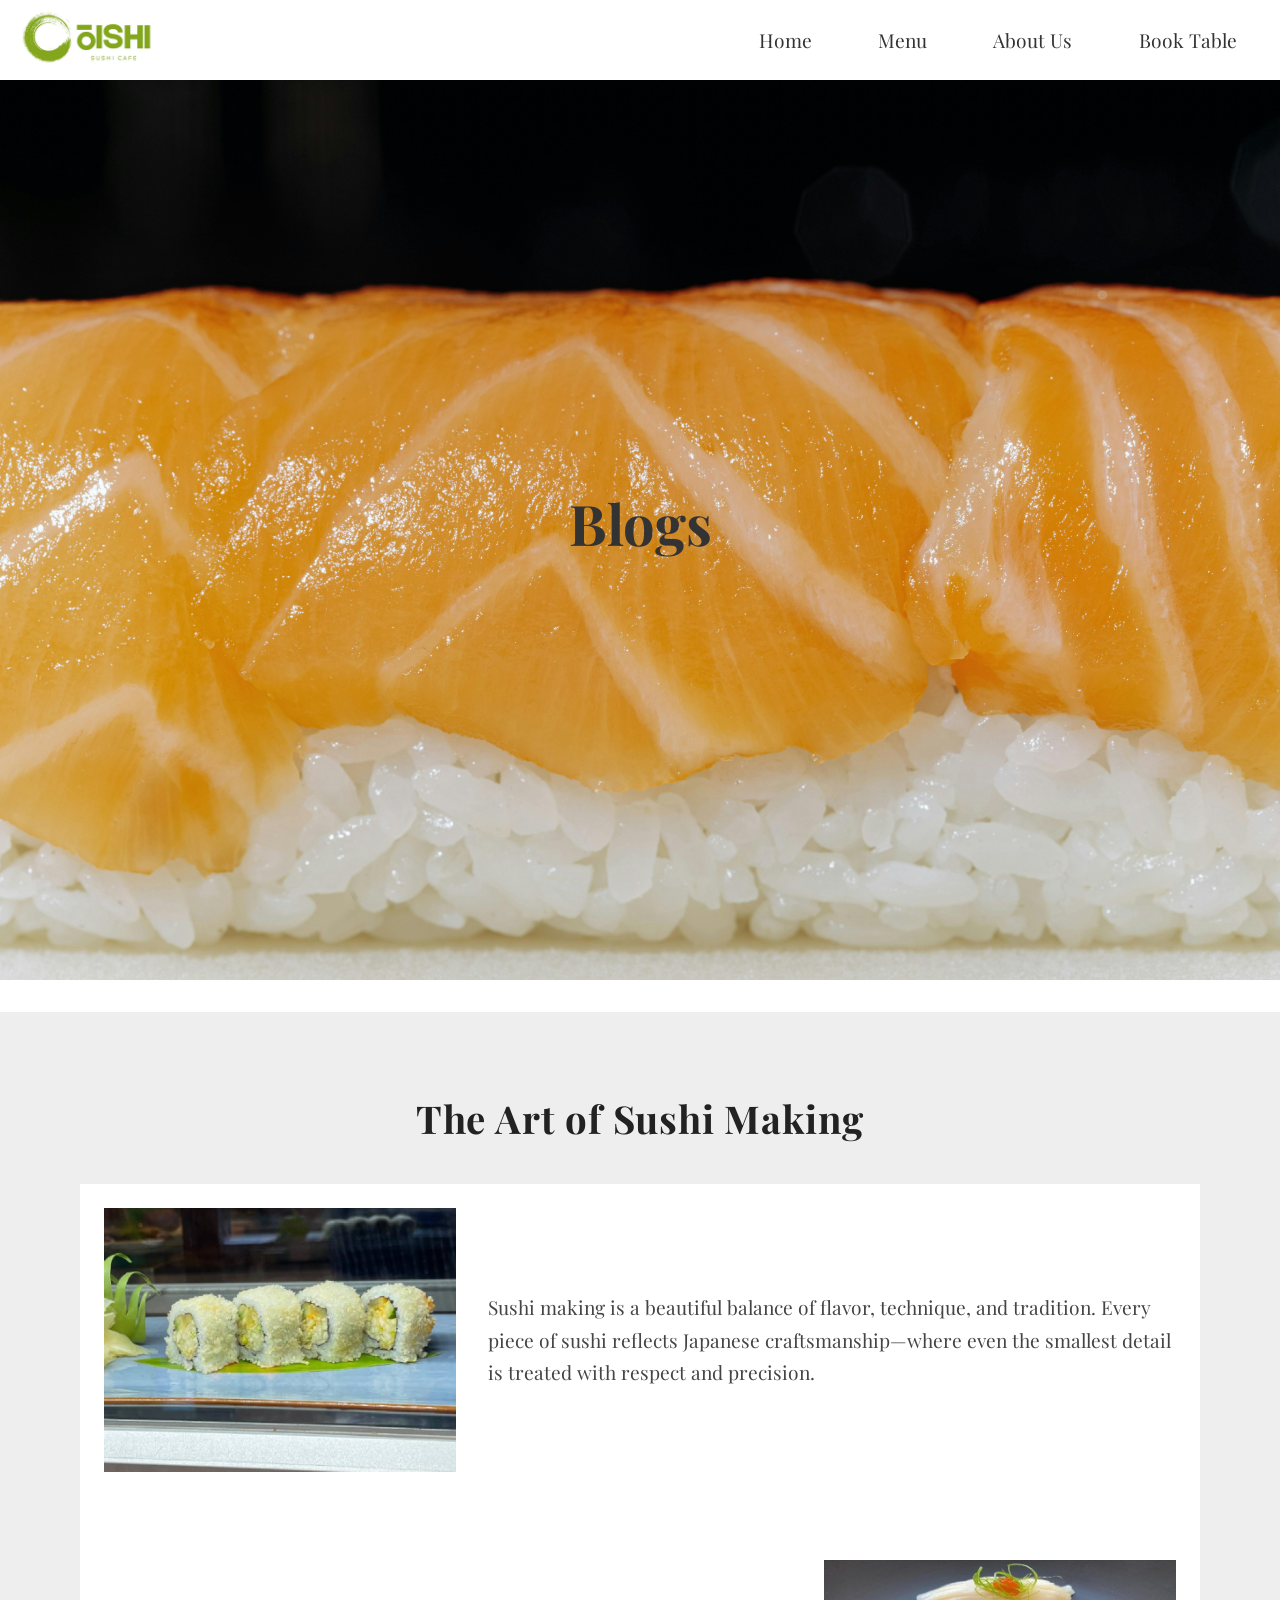
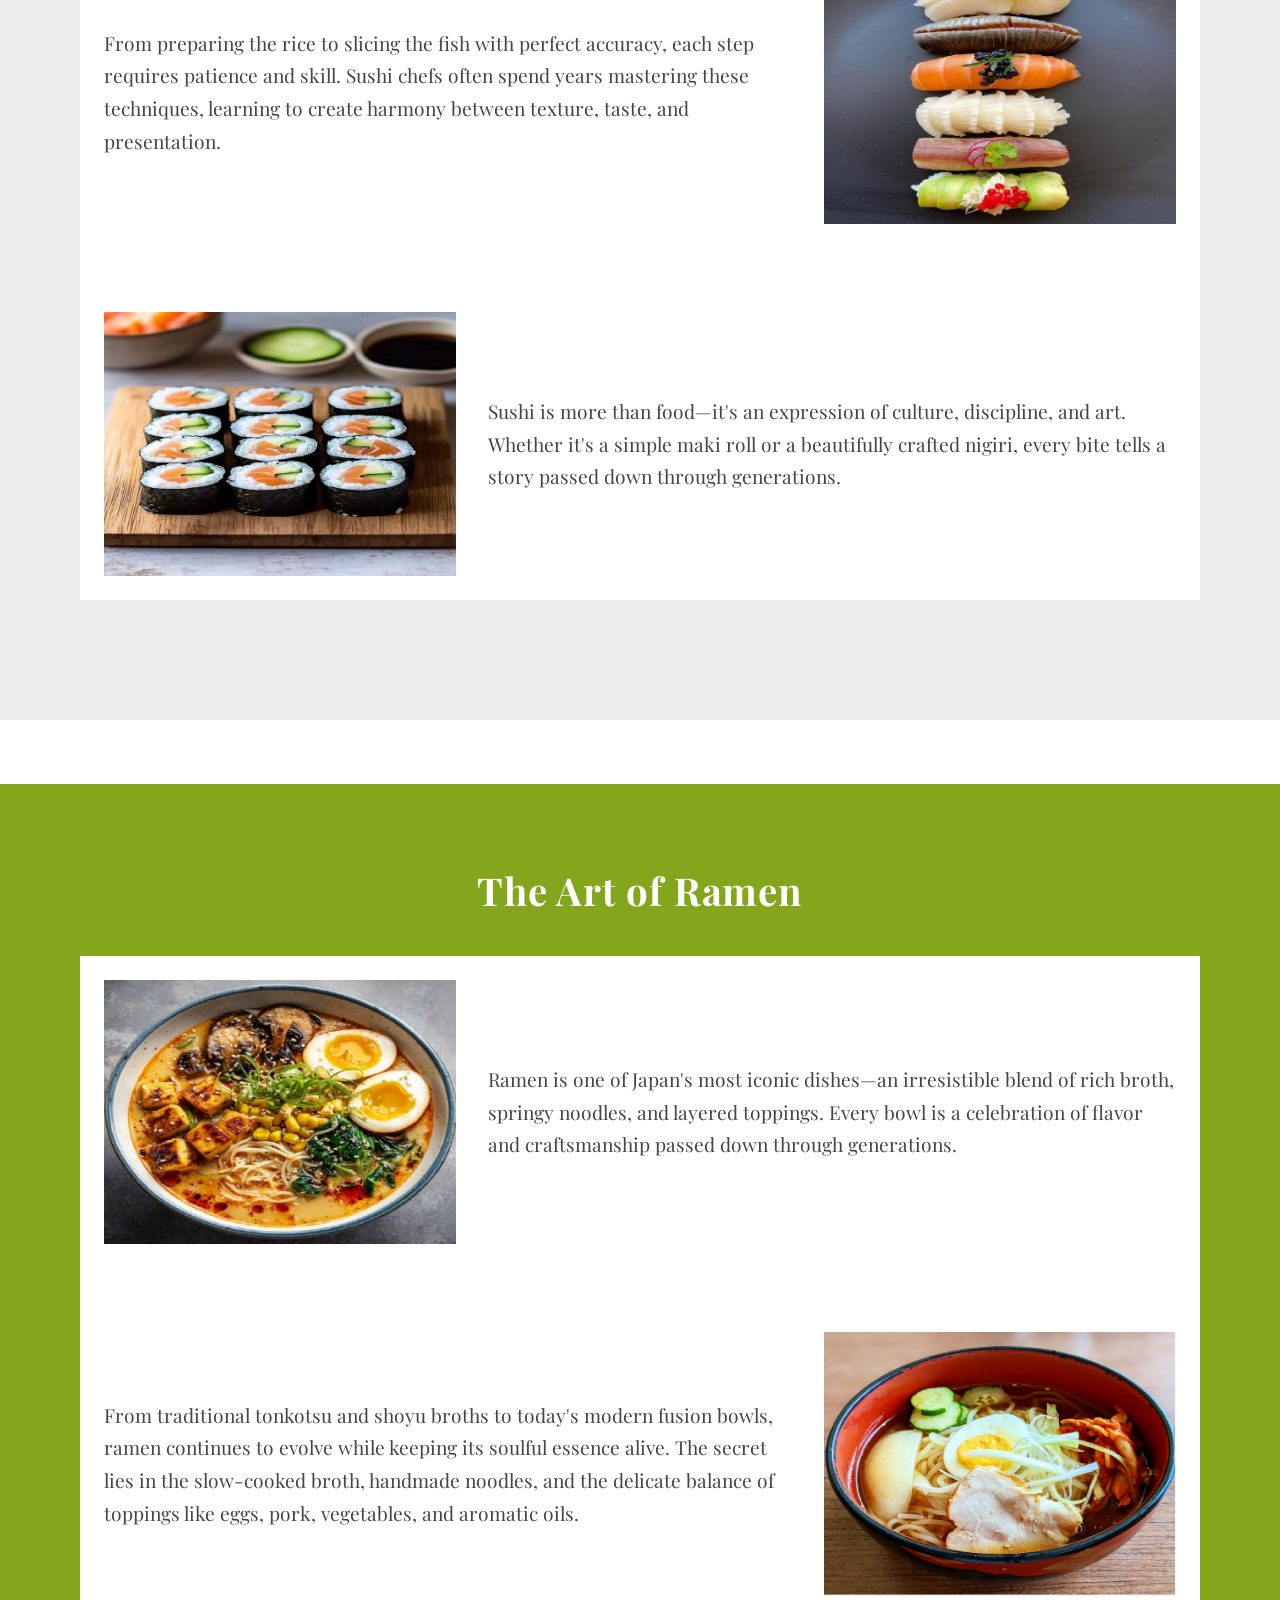
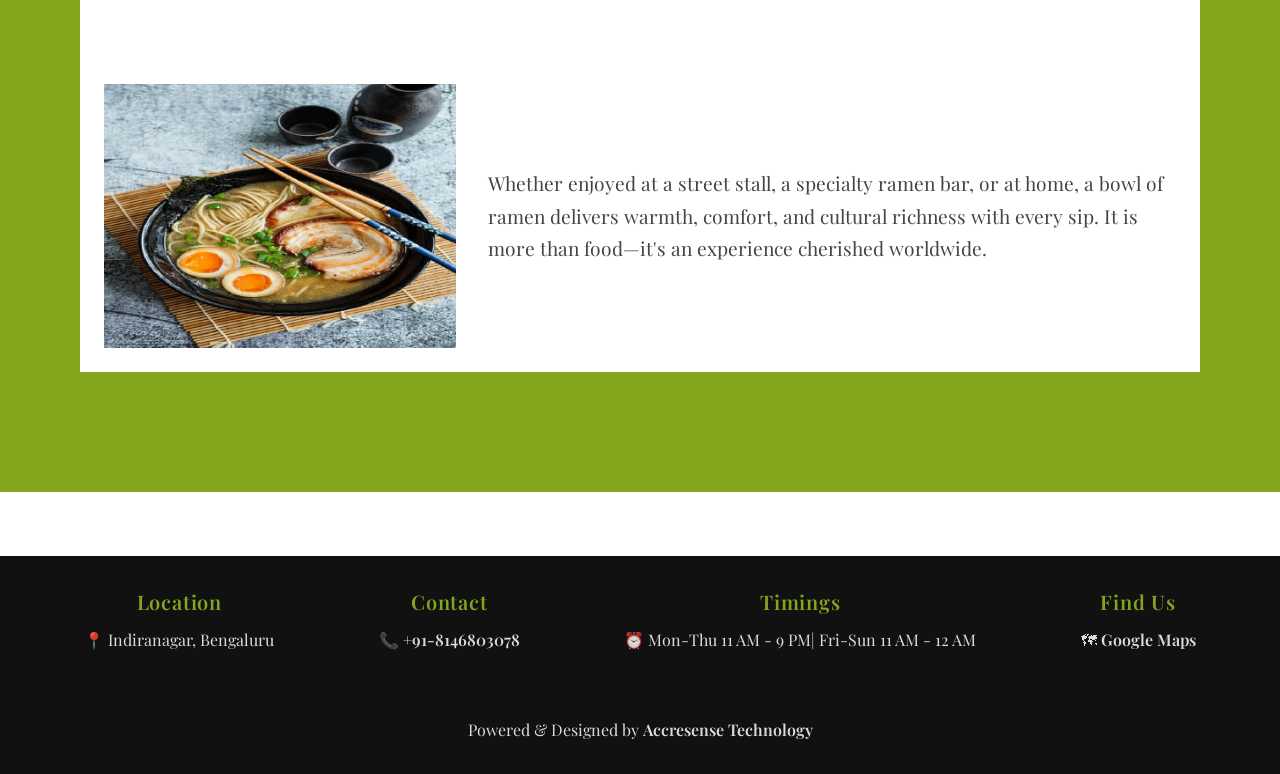
<file: Blog.html>
<html>

<head>
    <link href="https://fonts.googleapis.com/css2?family=Playfair+Display:wght@400;500;600;700;900&display=swap"
        rel="stylesheet">
    <link rel="stylesheet" href="style.css">
    <link rel="stylesheet" href="blog.css">
    <meta charset="UTF-8">
    <meta name="viewport" content="width=device-width, initial-scale=1.0">
    <title>Blogs- Meecha oishi</title>
</head>

<body>

    <div class="nav">
        <div class="logo">
            <img src="Images/logo12.png" alt="">
        </div>
        <div class="nav_button" id="navbar">
            <a href="index.html#" class="active">Home</a>
            <a href="index.html#menu">Menu</a>
            <a href="index.html#abus">About Us</a>
            <a href="index.html#bat">Book Table</a>

        </div>
        <div class="hamburger" id="openMenu">☰</div>
    </div>
    <div class="mobile_sidebar" id="sidebar">
        <a href="index.html#" class="active">Home</a>
        <a href="index.html#menu">Menu</a>
        <a href="index.html#abus">About Us</a>
        <a href="index.html#bat">Book Table</a>
    </div>
    <div id="home">

        <!-- <div class="blog_hero_section">
        </div> -->



        


            <div class="text_b">
                <h2>Blogs</h2>

            </div>

        

        <section id="blog1" class="blo">
            <div class="blog1-hedding">

                <h1>The Art of Sushi Making</h1>
            </div>
            <div class="main">

                <div class="blog1-cont">
                    <div class="blo-img">
                        <img src="Images/Menu_page/sushi/sushi.jpeg" alt="Sushi Image">
                    </div>
                    <div class="blo-text">
                        <p> Sushi making is a beautiful balance of flavor, technique, and tradition.
                            Every piece of sushi reflects Japanese craftsmanship—where even the smallest
                            detail is treated with respect and precision.</p>
                    </div>

                </div>
                <div class="blog1-cont">
                    <div class="blo-text">
                        <p>
                            From preparing the rice to slicing the fish with perfect accuracy, each step
                            requires patience and skill. Sushi chefs often spend years mastering these
                            techniques, learning to create harmony between texture, taste, and presentation.
                        </p>
                    </div>
                    <div class="blo-img">
                        <img src="Images/Menu_page/sushi/nigiri sel.jpeg" alt="Matcha">
                    </div>

                </div>
                <div class="blog1-cont">
                    <div class="blo-img">
                        <img src="Images/Menu_page/sushi/Classic Maki Rolls.jpeg" alt="Japanese Cocktail">
                    </div>
                    <div class="blo-text">
                        <p>
                            Sushi is more than food—it's an expression of culture, discipline, and art.
                            Whether it's a simple maki roll or a beautifully crafted nigiri, every bite
                            tells a story passed down through generations.
                        </p>
                    </div>

                </div>

            </div>
        </section>
    </div>

    <section id="blog2" class="blo">
        <div class="blog1-hedding">

            <h1 style="color:#ffff;">The Art of Ramen</h1>
        </div>

        <div class="main">

            <div class="blog1-cont">
                <div class="blo-img">
                    <img src="Images/Menu_page/ramen/spicy miso ramen.jpeg" alt="Ramen Image">
                </div>
                <div class="blo-text">
                    <p>
                        Ramen is one of Japan's most iconic dishes—an irresistible blend of rich broth,
                        springy noodles, and layered toppings. Every bowl is a celebration of flavor
                        and craftsmanship passed down through generations.
                    </p>
                </div>

            </div>
            <div class="blog1-cont">
                <div class="blo-text">
                    <p>
                        From traditional tonkotsu and shoyu broths to today's modern fusion bowls,
                        ramen continues to evolve while keeping its soulful essence alive. The secret
                        lies in the slow-cooked broth, handmade noodles, and the delicate balance
                        of toppings like eggs, pork, vegetables, and aromatic oils.
                    </p>

                </div>
                <div class="blo-img">
                    <img src="Images/Menu_page/ramen/ramen.png" alt="Japanese drink">
                </div>

            </div>
            <div class="blog1-cont">
                <div class="blo-img">
                    <img src="Images/Menu_page/ramen/Tonkotsu Ramen.jpeg" alt="Matcha">
                </div>
                <div class="blo-text">
                    <p>
                        Whether enjoyed at a street stall, a specialty ramen bar, or at home,
                        a bowl of ramen delivers warmth, comfort, and cultural richness with every sip.
                        It is more than food—it's an experience cherished worldwide.
                    </p>
                </div>

            </div>

        </div>

    </section>

    <button id="scrollTopBtn">↑</button>

    <footer class="footer">
        <div class="foot-div">

            <div class="footer-section">
                <h4>Location</h4>
                <p>📍 Indiranagar, Bengaluru</p>
            </div>

            <div class="footer-section">
                <h4>Contact</h4>
                <p>📞 <a href="tel:8146803078" style="color: white;">+91-8146803078</a></p>
            </div>

            <div class="footer-section">
                <h4>Timings</h4>
                <p>⏰ Mon-Thu 11 AM - 9 PM| Fri-Sun 11 AM - 12 AM</p>
            </div>

            <div class="footer-section">
                <h4>Find Us</h4>
                <p>🗺 <a href="https://maps.app.goo.gl/BuRMiHE9U1TXmSHk6" style="color: white;" target="_blank">Google
                        Maps</a></p>
            </div>
        </div>
        <div class="footer-section">
            <!-- <h4>Accresense Technology</h4> -->
            <p>Powered & Designed by <a href="https://accresense.com/" style="color:#fff;"> Accresense Technology</a></p>
        </div>
    </footer>


    <script>





        let scrollBtn = document.getElementById("scrollTopBtn");

        let homeSec = document.getElementById("home");
        // let menuSec = document.getElementById("menu");

        window.addEventListener("scroll", function () {

            let showPoint = homeSec.offsetHeight;

            if (window.scrollY > showPoint) {
                scrollBtn.style.display = "block";
            } else {
                scrollBtn.style.display = "none";
            }
        });

        scrollBtn.addEventListener("click", function () {
            window.scrollTo({ top: 0, behavior: 'smooth' });
        });




        const sidebar = document.getElementById("sidebar");
        const openMenu = document.getElementById("openMenu");
        const html = document.documentElement;
        const body = document.body;

        // OPEN / CLOSE SIDEBAR
        openMenu.onclick = (e) => {
            e.stopPropagation();
            sidebar.classList.toggle("active");

            if (sidebar.classList.contains("active")) {
                html.style.overflow = "hidden";
                body.style.overflow = "hidden";
            } else {
                html.style.overflow = "auto";
                body.style.overflow = "auto";
            }
        };

        // CLOSE SIDEBAR WHEN CLICK OUTSIDE
        document.addEventListener("click", (e) => {
            if (!sidebar.contains(e.target) && !openMenu.contains(e.target)) {
                sidebar.classList.remove("active");
                html.style.overflow = "auto";
                body.style.overflow = "auto";
            }
        });

        // CLOSE SIDEBAR ON NAV LINK CLICK
        const navLinks = document.querySelectorAll("#sidebar a");

        navLinks.forEach(link => {
            link.addEventListener("click", () => {
                sidebar.classList.remove("active");
                html.style.overflow = "auto";
                body.style.overflow = "auto";
            });
        });



    </script>

</body>

</html>
</file>
<file: style.css>
* {
    margin: 0;
    padding: 0;
    box-sizing: border-box;
    /* font-family: Arial, Helvetica, sans-serif;
     */
    font-family: "Playfair Display", serif;

}




.menu-section,
.ingredients-section,
.blog-section,
.gallery,
.chef-section,
.sig-section,
.about-section,
.gal,
.Res,
.Rev,
.Loc,
.hrs {
    /* border: .1rem solid black; */
    padding: 5rem;
    margin-bottom: 6rem;
    height: auto;
}

/* body section */

html {

    overflow-y: scroll;
    scroll-behavior: smooth;

}

body {
    background-color: #ffff;
}

/* nav section */



.nav {
    width: 100%;
    height: 5rem;
    border: none;
    background-color: white;
    display: flex;
    justify-content: space-between;
    /* border:.1rem solid black; */
    align-items: center;

}



.logo img {
    width: 9rem;
    /* height:auto; */
    margin-top: .5rem;
    /* border:.1rem solid black; */
    margin: 1rem;
    color: #ffff;
}

.nav_button a {
    color: #333;
    text-decoration: none;
    margin-right: 1.5rem;
    position: relative;
    font-size: 1.2rem;
    padding: 1.2rem;


}

.nav_button a:hover {
    color: #83a61d;
}

.hamburger {
    display: none;
    font-size: 2.5rem;
    /* 32px */
    cursor: pointer;
    margin-right: 1.5rem;
    /* border:.1rem solid black; */

}



/* ===== MOBILE SIDEBAR ===== */
.mobile_sidebar {
    position: fixed;
    top: 4rem;
    left: -100%;
    /*hide sidebar */
    width: 100%;
    /* border:.1rem solid black;   */
    /* height: 100vh; */
    background: #ffff;
    padding: 5rem 2rem;
    /* 80px 32px */
    display: none;
    /* align-items: flex-end; */
    flex-direction: column;
    transition: 0.3s ease-in-out;
    z-index: 1000;
}

.mobile_sidebar a {
    color: #333;
    text-decoration: none;
    font-size: 1.5rem;
    width: fit-content;
    margin: 1rem 0;
    /* font-size: 1.3rem; */
    /* border:.1rem solid black; */
    position: relative;
}

.mobile_sidebar a:hover {
    text-decoration: underline;
}

/* Slide-in when active */
.mobile_sidebar.active {
    left: 0;
}

/* ===== RESPONSIVE ===== */


/* .hero_section */


.text {
    margin-bottom: 2rem;
    width:100%;
    height: 100%;
    background-image: url('Images/Hero_img/hero_im.avif');
    background-repeat: no-repeat;
    background-position: center;
    background-size:cover;
    justify-content: center;
    align-items: center;
    display:flex;
    flex-direction: column;
    text-align: center;
    color: #333;

}

.text h2 {
    margin-bottom: 1rem;
    font-size: 3.5rem;

}

.text h3 {
    font-size: 1.2rem;
    /* text-align: center; */

}

.button {
    display: flex;
    justify-content: center;
    align-items: center;
    gap:2rem;
    /* border:.1rem solid black; */
    margin-top:2rem;
    margin-bottom:6rem;
}

.b1 button {
    padding: 1rem;
    border: .1rem solid #83a61d;
    width: 15rem;
    height: 5rem;
    font-size: 1.5rem;
    background-color: #83a61d;
    color: #ffff;
}

.b1 button:hover {
    cursor: pointer;
    background-color: transparent;
    color: #83a61d;
    transition: all 2s;
    transition-delay: .1s;
}

/* menu section */
/* .menu-section
{

    border:.1rem solid black;
} */

.menu-grid {
    display: grid;
    grid-template-columns: repeat(auto-fit, minmax(25rem, 1fr));
    /* border:.1rem solid black; */
    gap: 1.5625rem;
}


.menu-card {
    background: #ffffff;
    padding: 1.25rem;
    /* border-radius: 1rem; */
    box-shadow: 0 4px 10px rgba(0, 0, 0, 0.08);
    transition: 0.3s ease;
}


.menu-card:hover {
    transform: translateY(-5px);
    box-shadow: 0 8px 16px rgba(0, 0, 0, 0.15);
}


.menu-title {
    font-size: 1.375rem;
    font-weight: bold;
    margin-bottom: 10px;
    color: #333;
}


.menu-item {
    display: flex;
    justify-content: space-between;
    padding: 0.375rem 0;
    border-bottom: 1px solid #eee;
    font-size: 1rem;
}


.menu-item:last-child {
    border-bottom: none;
}

/* About Section Styles */
.about-section {
    display: flex;
    justify-content: center;
    align-items: center;
    padding:5rem 0;
    background-color: #83a61d;
    
}

.about-title {
    font-size:2.4rem;
    text-align:left;
    margin-bottom:1rem;
    color: #ffff;
    /* border:.1rem solid white; */
    
}

/* About Grid */
.about-grid {
    display: flex;
    justify-content:center;
    align-items: center;
    width:100%;
    gap: 4.2rem;
    /* border:.1rem solid white; */

}

.about-image {
    
    width:28rem;
}

.about-image img {
    width: 100%;
    height: 100%;
   
}

.about-text {
   
    width:25rem;
}

.about-text p {
    font-size: 1.1rem;
    line-height: 1.7;
    margin-bottom: 1rem;
    color: #ffff;
    width: 100%;
    text-align: justify;
    /* border:.1rem solid white; */
}


.rms {
    padding: 1rem;
    background-color: transparent;
    color: white;
    border: .1rem solid white;

}

.rms:hover {
    background-color: white;
    color: #333;
    cursor: pointer;
}



.chef-grid {

    display: flex;
    justify-content:center;
    align-items: center;
    /* border: .1rem solid black; */
    gap: 4.2rem;
}

.chef-img img {
    width: 22rem;
    /* border:.1rem solid black; */

}

.chef-text {

    width: 22rem;
    /* border:.1rem solid black; */
}

.chef-text h2 {
    text-align: left;
}

.chef-text p {
    font-size: 1rem;
    line-height: 1.7;
    margin-bottom: 1rem;
    color: #444;
}


.cont_c {
    display: grid;
    border: .1rem solid black;
    grid-template-columns: repeat(auto-fit, minmax(20rem, 1fr));
    gap: 2rem;
    margin-top: 1.5rem;
    justify-content: space-between;
    align-items: center;
}


.con1 {
    /* border:.1rem solid black; */
    text-align: justify;

}

.con1 p {
    font-size: 1.125rem;
    color: #333;
    line-height: 1.7;
}





.pra {
    border: .1rem solid #83a61d;
    padding: 1rem;
    width: 25rem;
    height: 15rem;

    text-align: justify;
    font-size: 1.6rem;
    border-radius: .5rem;
    /* font-family: Verdana, Geneva, Tahoma, sans-serif; */



}



/* BRAND STORY */
.brand-story {
    margin-top: 4rem;
    /* border: .1rem solid black; */
    /* background-image: url('Images/chef/myback.avif'); */
    /* background-color: #eee; */
    height:25rem;
    display: flex;
    justify-content:center;
    align-items: center;
    flex-direction: column;
    /* margin-bottom: 2rem; */
    text-align: center;
}

.brand-story h3 {
    font-size: 1.2rem;
    /* max-width: 45rem; */
    width: max-content;
    /* font-family: "Playfair Display", serif; */
    font-size: 2rem;
    margin: 0 auto;
    /* border: .1rem solid black; */

    color: #333;
}

.brand-story img {
    width: 6rem;
    margin-top:4rem;

    /* border: .1rem solid black; */
    /* opacity: 0.9; */
}

.me {
    /* border: .1rem solid black; */
    text-align: center;
    margin-bottom: 2rem;
}

/* ingridients section */


.cont p {
    font-size: 1.125rem;
    text-align: center;
    margin-bottom: 2rem;
    color: #333;
}

.images_1 {
    display: grid;
    grid-template-columns: repeat(auto-fit, minmax(12rem, 1fr));
    gap: 1.5rem;
    margin-top: 1rem;
}



.img_ing {
    background: #f5f5f5;
    border: .1rem solid black;
    width: 15rem;
    height: 15rem;
    border-radius: 0.75rem;
    display: flex;
    align-items: center;
    justify-content: center;
    flex-direction: column;
    font-size: 1rem;
    color: #555;
}

.img_ing img {
    width: 100%;
    height: 100%;
    object-fit: cover;
    border-radius: 0.75rem;
}


/* chef intro */




.fixed-back {

    /* border:.1rem solid black; */
    margin-bottom: 1rem;
    /* height:fit-content; */
    height:50%;
}

.img-div,
.img-div1 {
    width: 100%;
    /* height: 100%; */
    height: 100%;
    background-repeat: no-repeat;
    background-size: cover;
    background-attachment: fixed;
    background-position: center;

}

.img-text {
    /* border:.1rem solid white; */
    width: fit-content;
    color: white;
    font-size: 1.6rem;
}

.img-text h2 {
    text-align: center;
}

.img-div {
    display: flex;
    align-items: center;
    background-image: url('Images/photo_gallery/restaurent_interior.jpeg');
    justify-content: center;
    /* border:.1rem solid black; */

}

.img-div1 {
    background-image: url('Images/photo_gallery/exterior.jpeg');
}

/* signature section */






.arch-box {
    /* border:.1rem solid black; */
    width:20rem;
    
    
    

}

.arch-box img {
    width: 100%;
    border-top-left-radius:50%;
    border-top-right-radius:50%;
}


/* cocktail section */

.cocktail-section,
.signature-section,
.ingredient-section {

    width: 100%;
    margin-bottom: 4rem;
    /* border:.1rem solid black; */
    display: flex;
    justify-content:center;
    align-items: center;
    gap:4.2rem;
}

.cocktail-bg,
.signature-bg,
.ingredient-bg {
    /* border:.1rem solid black; */
    width: 30%;
}

.cocktail-section {
    flex-direction: row-reverse;

}

/* Overlay */

/* Title */
.cocktail-title,
.signature-title,
.ingredient-title {
    position: relative;
    color: #333;
    font-size: 2rem;
    /* border:.1rem solid black; */
    font-weight: 700;
    text-align: center;
    margin: 0;
    z-index: 2;
}

/* Subtitle / Quote */
.cocktail-sub,
.signature-sub,
.ingredient-sub {
    position: relative;
    color: #333;
    font-size: 1.4rem;
    text-align: center;
    margin-top: 1.2rem;
    max-width: 60rem;
    line-height: 2.5rem;
    font-style: italic;
    z-index: 2;
}

.cocktail-heading,
.sig-heading,
.ingredient-heading {
    text-align: center;
    margin-bottom: 3rem;
}

.cocktail-heading h2,
.sig-heading h2,
.ingredient-heading h2 {
    font-size: 2.4rem;
    font-family: "Poppins", sans-serif;
    color: #83a61d;
    margin-bottom: 1rem;
}

.cocktail-heading p,
.sig-heading p,
.ingredient-heading p {
    font-size: 1.4rem;
    max-width: 40rem;
    margin: 0 auto;
    color: #444;
    /* font-family: "Inter", sans-serif; */
}


/* table booking section */

.Res {

    text-align: center;
    border: .1rem solid black;
    background-image: url('Images/book/booking_back.png');
    background-repeat: no-repeat;
    background-size: cover;
    background-position: center;
}

.me_bo h2 {
    font-size: 2.5rem;
    color: #fff;
    font-weight: 700;
    margin-bottom: .5rem;
}

.cont p {
    max-width: 650px;
    margin: auto;
    font-size: 1.2rem;
    color: #fff;
    margin-bottom: 2rem;
}

.fl {
    display: flex;
    justify-content: center;
    gap: 3rem;
    flex-wrap: wrap;
}

.form {
    background: transparent;
    /* border: .1rem solid black; */
    /* border: .1rem solid #d9d9d9; */
    /* border-radius: 1rem; */
    width: 25rem;
    padding: 2rem;
    height: auto;
    box-shadow: 0 4px 30px rgba(0, 0, 0, 0.08);
    transition: 0.3s ease-in-out;
}

.form:hover {
    transform: translateY(-5px);
    box-shadow: 0 6px 40px rgba(0, 0, 0, 0.12);
}

.inp input,
.inp select {
    width: 100%;
    height: 3.2rem;
    /* border-radius: .8rem; */
    border: .1rem solid #F1F1F1;
    background-color: #F1F1F1;
    margin-bottom: 1.2rem;
    padding-left: 1rem;
    font-size: 1.1rem;
    transition: .3s;
}

.inp input:focus,
.inp select:focus {
    outline: none;
    border-color: #5e7d15;
    box-shadow: 0 0 5px rgba(131, 166, 29, 0.5);
}

.btn_row {
    display: flex;
    justify-content: space-between;
    gap: 1rem;
}

.btn {
    width: 50%;
    height: 3.2rem;
    /* border-radius: .8rem; */
    cursor: pointer;
    font-size: 1.1rem;
    border: none;
    transition: .3s ease;
}

.submit_btn {
    background: white;
    border: .1rem solid #333;
    color: #333;
}

.submit_btn:hover {
    background: #333;
    color: #ffff;
}


.success_msg {
    font-size: 1.2rem;
    color: green;
    margin-top: 1rem;
    display: none;
}

/* customer reviews section */

.Rev {
    /* border:.1rem solid black; */
    background-color: #83a61d;
}

.me h2 {
    text-align: center;
    font-size: 2.3rem;
    color: #fff;
    margin-bottom: 2rem;
    font-weight: 700;
}

/* Slider Container */
.cont_ {
    width: 80%;
    /* border:.1rem solid black; */
    padding: 1.2rem;
    display: flex;
    /* flex-direction: column; */
    /* border:.1rem solid black; */
    justify-self: center;
    /* justify-content: center; */
    overflow-x: auto;
    overflow-y: hidden;
    scroll-snap-type: x mandatory;
    gap: 3rem;
    scroll-behavior: smooth
}

.cont_::-webkit-scrollbar {
    height: 0.8rem;
    display: none;
}

.cont_ {
    -ms-overflow-style: none;
    scrollbar-width: none;
}


/* Review Cards */
.cut1 {
    background: #fff;
    /* border-radius: 1rem; */
    /* margin-left:2rem; */
    /* border:.1rem solid black; */
    padding: 1.5rem;
    flex: 0 0 100%;
    /* gap:4rem; */
    box-shadow: 0 0.3rem 1.5rem rgba(0, 0, 0, 0.08);
    scroll-snap-align: start;
}

.ct {
    display: flex;
    align-items: center;
    gap: 1rem;
}

.cut_im img {
    width: 3.3rem;
    height: 3.3rem;
    border-radius: 50%;
    object-fit: cover;
    border: .2rem solid #83a61d;
}

.name {
    font-size: 1.2rem;
    margin-top:1.5rem;
    color: #333;
    width: fit-content;
}

.st {
    font-size: 1.2rem;
    color: #f5b400;
}

.re {
    font-size: 1.4rem;
    color: #555;
    line-height: 1.4rem;
}

/* DOTS */
.dots {
    display: flex;
    justify-content: center;
    gap: .5rem;
    margin-top: 1rem;
}

.dots span {
    /* border:.1rem solid black; */
    width: .8rem;
    height: .8rem;
    background: #ccc;
    border-radius: 50%;
    transition: .3s;
}

.dots span.active {
    background: #fff;
    transform: scale(1.3);
}



/* blog section */

.blog-section {

    background: #fafafa;
}

.blog-heading {
    text-align: center;
    margin-bottom: 3rem;
}

.blog-heading h2 {
    font-size: 2.4rem;
    /* font-family: "Poppins", sans-serif; */
    margin-bottom: 1rem;
}

.blog-heading p {
    font-size: 1.3rem;
    max-width: 40rem;
    margin: 0 auto;
    color: #444;
    /* font-family: "Inter", sans-serif; */
}

.blog-grid {
    display: grid;
    grid-template-columns: repeat(auto-fit, minmax(22rem, 1fr));
    gap: 2rem;
}


.insta-grid {
    /* display:flex; */
    /* border: .1rem solid black; */
    display: grid;
    justify-content: center;
    align-items: center;
    grid-template-columns: repeat(auto-fit, minmax(12rem, .5fr));
    gap: 2rem;
}

.blog-card {
    /* border:.1rem solid black; */
    background: #fff;
    /* border-radius: 1.6rem; */
    padding: 2rem;
    box-shadow: 0 0.5rem 1.2rem rgba(0, 0, 0, 0.08);
    text-align: center;
}

.inst-card {
    /* border: .1rem solid black; */
    background-color:white;
    /* background: #fff; */
    /* border-radius: 1.6rem; */
    padding: .5rem;
    box-shadow: 0 0.5rem 1.2rem rgba(0, 0, 0, 0.08);
    text-align: center;
}

.blog-img {
    width: 100%;
    height: 15rem;
    /* border-radius: 1.2rem; */
    object-fit: cover;
    margin-bottom: 1.5rem;
}



.ins-vid {
    width: 100%;
    height: auto;
    /* aspect-ratio: 5/4; */
    /* border-radius: 1.2rem; */
    /* object-fit: cover; */
    /* margin-bottom: 1.5rem; */
}

.blo {
    /* border:.1rem solid black; */
    height: auto;
    margin-bottom: 4rem;
    padding: 5rem;
}

#blog1 {
    margin-top: 2rem;
    /* border:.1rem solid black; */
    background-color: #eee;
}

#blog2 {
    /* border:.1rem solid black; */
    background-color: #83a61d;
}

.blog-card h3 {
    font-size: 1.7rem;
    margin-bottom: 1rem;
    /* font-family: "Poppins", sans-serif; */
}

.blog-card p {
    font-size: 1.2rem;
    line-height: 1.6;
    color: #555;
    /* font-family: "Inter", sans-serif; */
    margin-bottom: 1.5rem;
}

.blog-btn {
    display: inline-block;
    padding: 0.8rem 1.6rem;
    background: #83a61d;
    color: #fff;
    font-size: 1.2rem;
    /* border-radius: 0.8rem; */
    text-decoration: none;
    /* font-family: "Poppins", sans-serif; */
    transition: 0.3s ease;
}

.blog-btn:hover {
    background: #708e13;
}

.Loc
{
    display: flex;
    justify-content: center;
    align-items: center;
    padding:5rem 0;
    background-color: #83a61d;
    color:#ffff;
}

.cont-m {
    display: flex;
    justify-content:center;
    width:100%;
    /* border:.1rem solid black; */
    gap:4.2rem;
}

.loca,
.time,
.mob {
    /* border:.1rem solid black; */
    margin-top: 3rem;
}




.loca p, .mob p,.time p {
    font-size: 1.5rem;
    /* border:.1rem solid; */
    width:fit-content;


}

.me_l {
    color:#fff;
    /* border:.1rem solid; */
    width:fit-content;
    font-size: 1.8rem;

}

.images-l {
    
    /* border:.1rem solid black; */
    width:30rem;
}



.con-txt {
    width:25rem;
    display:flex;
    flex-direction: column;
    text-align: left;
    /* border:.1rem solid black; */
    padding: 1.5rem;
    padding-top: .1rem;
}



/* footer section */

.footer {
    background: #111;
    color: #fff;
    padding: 2rem 2rem;
    display: flex;
    /* grid-template-columns: repeat(auto-fit, minmax(12rem, 1fr)); */
    gap: 4rem;
    flex-direction: column;
    text-align: center;
}

.foot-div {
    display: flex;
    justify-content: space-around;
    /* border:.1rem solid white; */
}

.footer-section h4 {
    font-size: 1.25rem;
    margin-bottom: 0.75rem;
    color: #83a61d;
    font-weight: 600;
    letter-spacing: 0.05rem;
}

.footer-section p {
    font-size: 1rem;
    opacity: 0.85;
    line-height: 1.6;
}

.footer-section a {
    color: #83a61d;
    text-decoration: none;
    font-weight: 600;
}

.footer-section a:hover {
    text-decoration: underline;
}

#scrollTopBtn {
    position: fixed;
    bottom: 2rem;
    right: 2rem;
    background-color: #83a61d;
    color: white;
    border: none;
    width: 4rem;
    height: 4rem;
    display: flex;
    justify-content: center;
    align-items: center;
    border-radius: 50%;
    font-size:3rem;
    cursor: pointer;
    display: none;
    box-shadow: 0 0.3rem 1rem rgba(0, 0, 0, 0.3);
    transition: 0.3s ease-in-out;
    z-index: 999;
}

#scrollTopBtn:hover {
    background-color: #729116;
    transform: scale(1.1);
}



/* misl */





.section-title {
    font-size: 2.25rem;
    text-align: center;
    font-weight: bold;
    margin-top: 2rem;
    margin-bottom: 1rem;
    letter-spacing: .2rem;
    /* border:.1rem solid black; */
    color: #83a61d;
}


.me1 h3 {
    /* border: .1rem solid red; */
    margin-top: .2rem;

}



.cont p {
    /* border: .1rem solid red; */
    margin-top: .2rem;
}



.images {
    display: flex;
    justify-content: center;
    flex-wrap: wrap;
}


.images .img_gal img {
    /* border:.1rem solid black; */
    border-radius: .2rem;
    width: 10rem;
    height: 15rem;
    margin-right: .5rem;
    margin-top: .5rem;
}


.images_1 .img_ing img {
    width: 15rem;
    height: 15rem;
}

.images_2 .img_ch img {
    width: 15rem;
    height: auto;
}


/* ----------------------------------------------------------------------------- */






@media (max-width: 1200px) {
    html {
        font-size: 89%;
    }
}

@media (max-width: 992px) {
    html {
        font-size: 73.4%;
    }
}


@media (max-width: 768px) {
    html {
        font-size: 57%;
    }

    .nav_button a {
        display: none;
    }

    .mobile_sidebar {
        display: flex;
    }
.cont-m
{
    align-items: center;
    /* border:.1rem solid ; */
    justify-content:center;
    text-align: center;
    flex-direction: column-reverse;

}

.con-txt
{
    margin-top:2.5rem;
}

    .about-grid,.cont-m
    {
        align-items: center;
    }
    
    .about-grid,
    .chef-grid {
        flex-direction: column;
    }

    /* Show hamburger */
    .hamburger {
        display: block;
    }

}

@media (max-width: 576px) {
    html {
        font-size: 47%;
    }
}


@media (max-width: 480px) {
    html {
        font-size: 39%;
    }
}
@media (max-width: 400px) {
    html {
        font-size: 51%;
    }
}
</file>
<file: blog.css>
* {
    margin: 0;
    padding: 0;
    box-sizing: border-box;
    /* font-family: Arial, Helvetica, sans-serif;
     */
    font-family: "Playfair Display", serif;

}

/* BLOG MAIN HEADING */
.blog1-hedding h1 {
    text-align: center;
    font-size: 2.4rem;
    color: #222;
    margin-bottom: 2rem;
    font-weight: 700;
    letter-spacing: 0.05rem;
}

.main {
    /* border:.1rem solid black; */
    background-color: #ffffff;
}





.text_b {
    margin-bottom: 2rem;
    /* background-position: center; */
    background-size: cover;
    width:auto;
    background-repeat: no-repeat;
    height:100%;
    background-image: url('Images/Hero_img/blog_hero.jpg');
    align-items: center;
    justify-content: center;
    text-align: center;
    display: flex;
 
}

.text_b h2 {
    color: #333;
    margin-bottom: 1rem;
    font-size: 3.5rem;
    /* font-weight: bolder; */
  
    

}


/* BLOG CONTENT WRAPPER */
.blog1-cont {
    display: flex;
    align-items: center;
    justify-content: space-between;
    gap: 2rem;
    margin: 2.5rem 0;
    padding: 1.5rem;
    /* border-radius: 1rem; */
    background: transparent;
    /* box-shadow: 0 0.4rem 1.2rem rgba(0, 0, 0, 0.08); */
}

/* BLOG TEXT */
.blo-text p {
    font-size: 1.2rem;
    line-height: 1.7;
    color: #444;
    font-weight: 400;
}

/* BLOG IMAGE */
.blo-img img {
    width: 22rem;
    height: auto;
    /* border-radius: 0.8rem; */
    object-fit: cover;
    transition: transform 0.4s ease, box-shadow 0.4s ease;
}

/* Image Hover */
.blo-img img:hover {
    transform: scale(1.03);
    box-shadow: 0 0.8rem 1.6rem rgba(0, 0, 0, 0.12);
}

/* RESPONSIVE DESIGN */
@media (max-width: 800px) {
    .blog1-cont {
        flex-direction: column;
        text-align: center;
    }

    .blo-img img {
        width: 100%;
        max-width: 24rem;
    }
}

@media (max-width: 480px) {
    .blog1-hedding h1 {
        font-size: 1.9rem;
    }

    .blo-text p {
        font-size: 1.05rem;
    }
}
</file>
